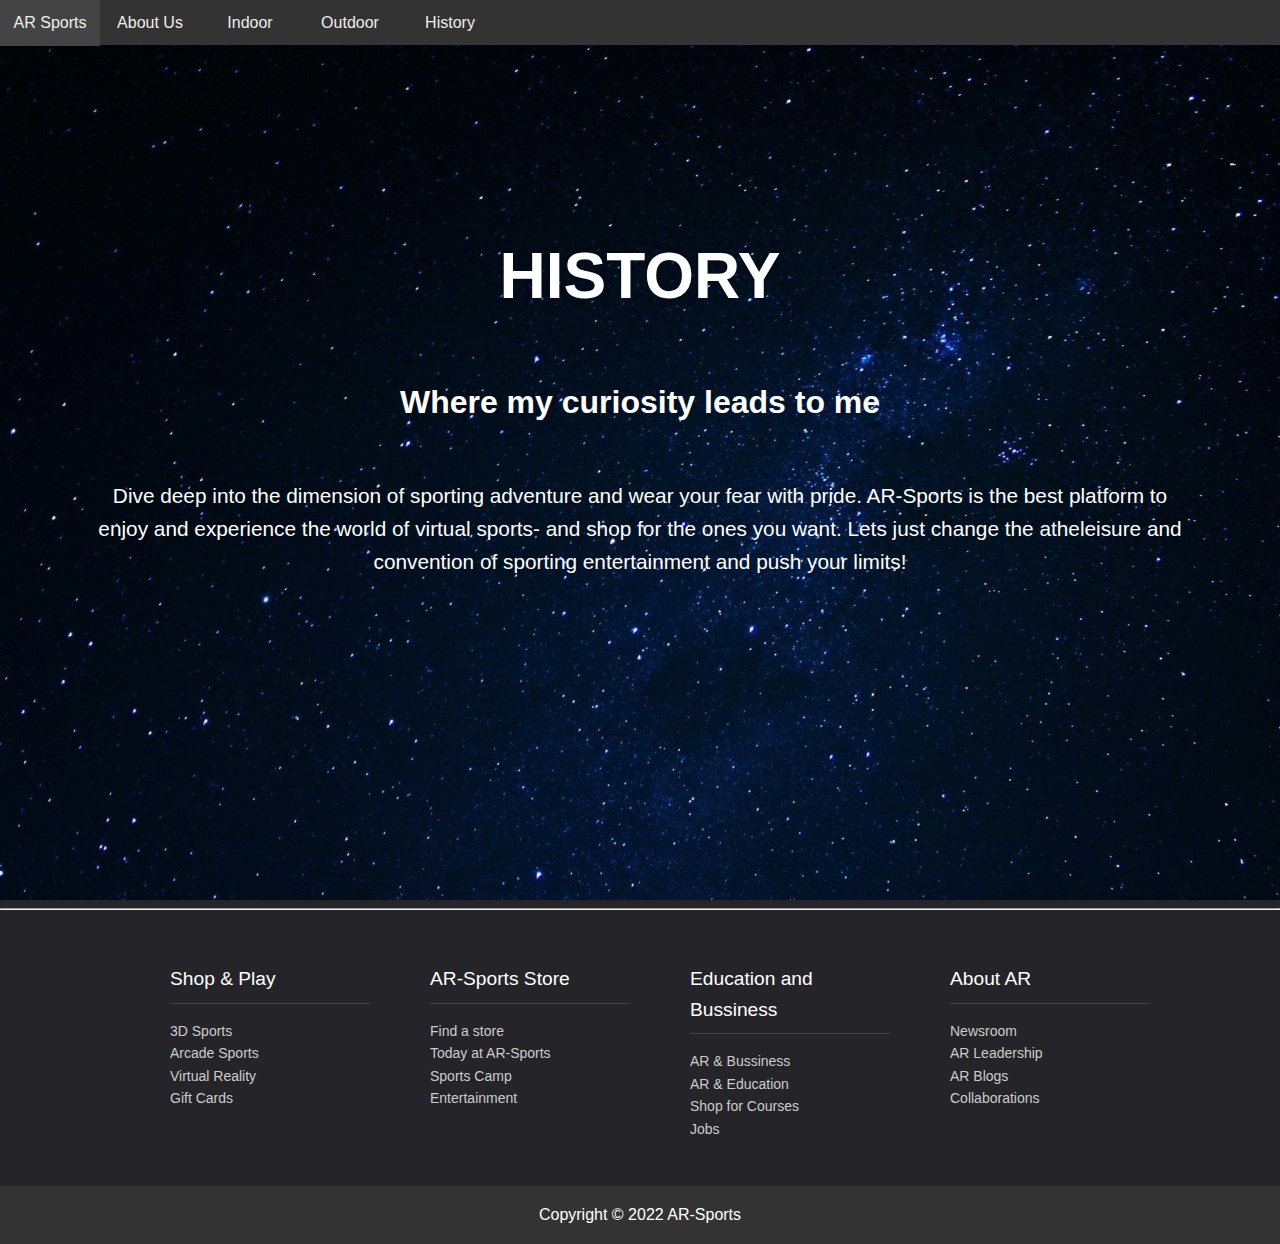
<file: history.html>
<!DOCTYPE html>
<html lang="en">
<head>
    <title>AR-Sports</title>
    <link rel="stylesheet" type="text/css" href="style.css"></link>
</head>
<body>
    <div id="showcase" style="background:url('history.jpg') no-repeat center/cover ;" >
        <header>
            <nav class="cf">
                <ul class="cf">
                    <li>
                        <a href="index.html">AR Sports</a>
                        </li>
                    <li>
                        <a href="index.html#aboutus">About Us</a>
                    </li>
                    <li>
                        <a href="indoor.html">Indoor</a>
                    </li>
                    <li>
                        <a href="outdoor.html">Outdoor</a>
                    </li>
                    <li>
                        <a href="history.html">History</a>
                    </li>
                </ul>
            </nav> 
          </header>
          <div class="section-main container">
            <h1> HISTORY</h1>
            <h2>Where my curiosity leads to me</h2>
            <p class="lead hide-on-small">
                Dive deep into the dimension of sporting adventure and wear your fear with pride.
                AR-Sports is the best platform to enjoy and experience the world of virtual sports- and shop for the ones you want.
                 Lets just change the atheleisure and convention of sporting entertainment and push your limits!
            </p>
        </div>
        </div>
    </div>
        
    <hr>    
<footer>
    <div class="container" >
        <div class="footer-cols">
            <ul>
                <li>Shop & Play</li>
                <li>
                    <a href="#">3D Sports</a>
                </li>
                <li>
                    <a href="#">Arcade Sports</a>
                </li>
                <li>
                    <a href="#">Virtual Reality</a>
                </li>
                <li>
                    <a href="#">Gift Cards</a>
                </li>
            </ul>
            <ul>
                <li>AR-Sports Store</li>
                <li>
                    <a href="#">Find a store</a>
                </li>
                <li>
                    <a href="#">Today at AR-Sports</a>
                </li>
                <li>
                    <a href="#">Sports Camp</a>
                </li>
                <li>
                    <a href="#">Entertainment</a>
                </li>
            </ul>
            <ul>
                <li>Education and Bussiness</li>
                <li>
                    <a href="#">AR & Bussiness</a>
                </li>
                <li>
                    <a href="#">AR & Education</a>
                </li>
                <li>
                    <a href="#">Shop for Courses</a>
                </li>
                <li>
                    <a href="#">Jobs</a>
                </li>
            </ul>
            <ul>
                <li>About AR</li>
                <li>
                    <a href="#">Newsroom</a>
                </li>
                <li>
                    <a href="#">AR Leadership</a>
                </li>
                <li>
                    <a href="#">AR Blogs</a>
                </li>
                <li>
                    <a href="#">Collaborations</a>
                </li>
            </ul>
        </div>
    </div>
    <div class="footer-bottom">
        Copyright &copy; 2022 AR-Sports
    </div>
</footer>
</body>
</html>
</file>
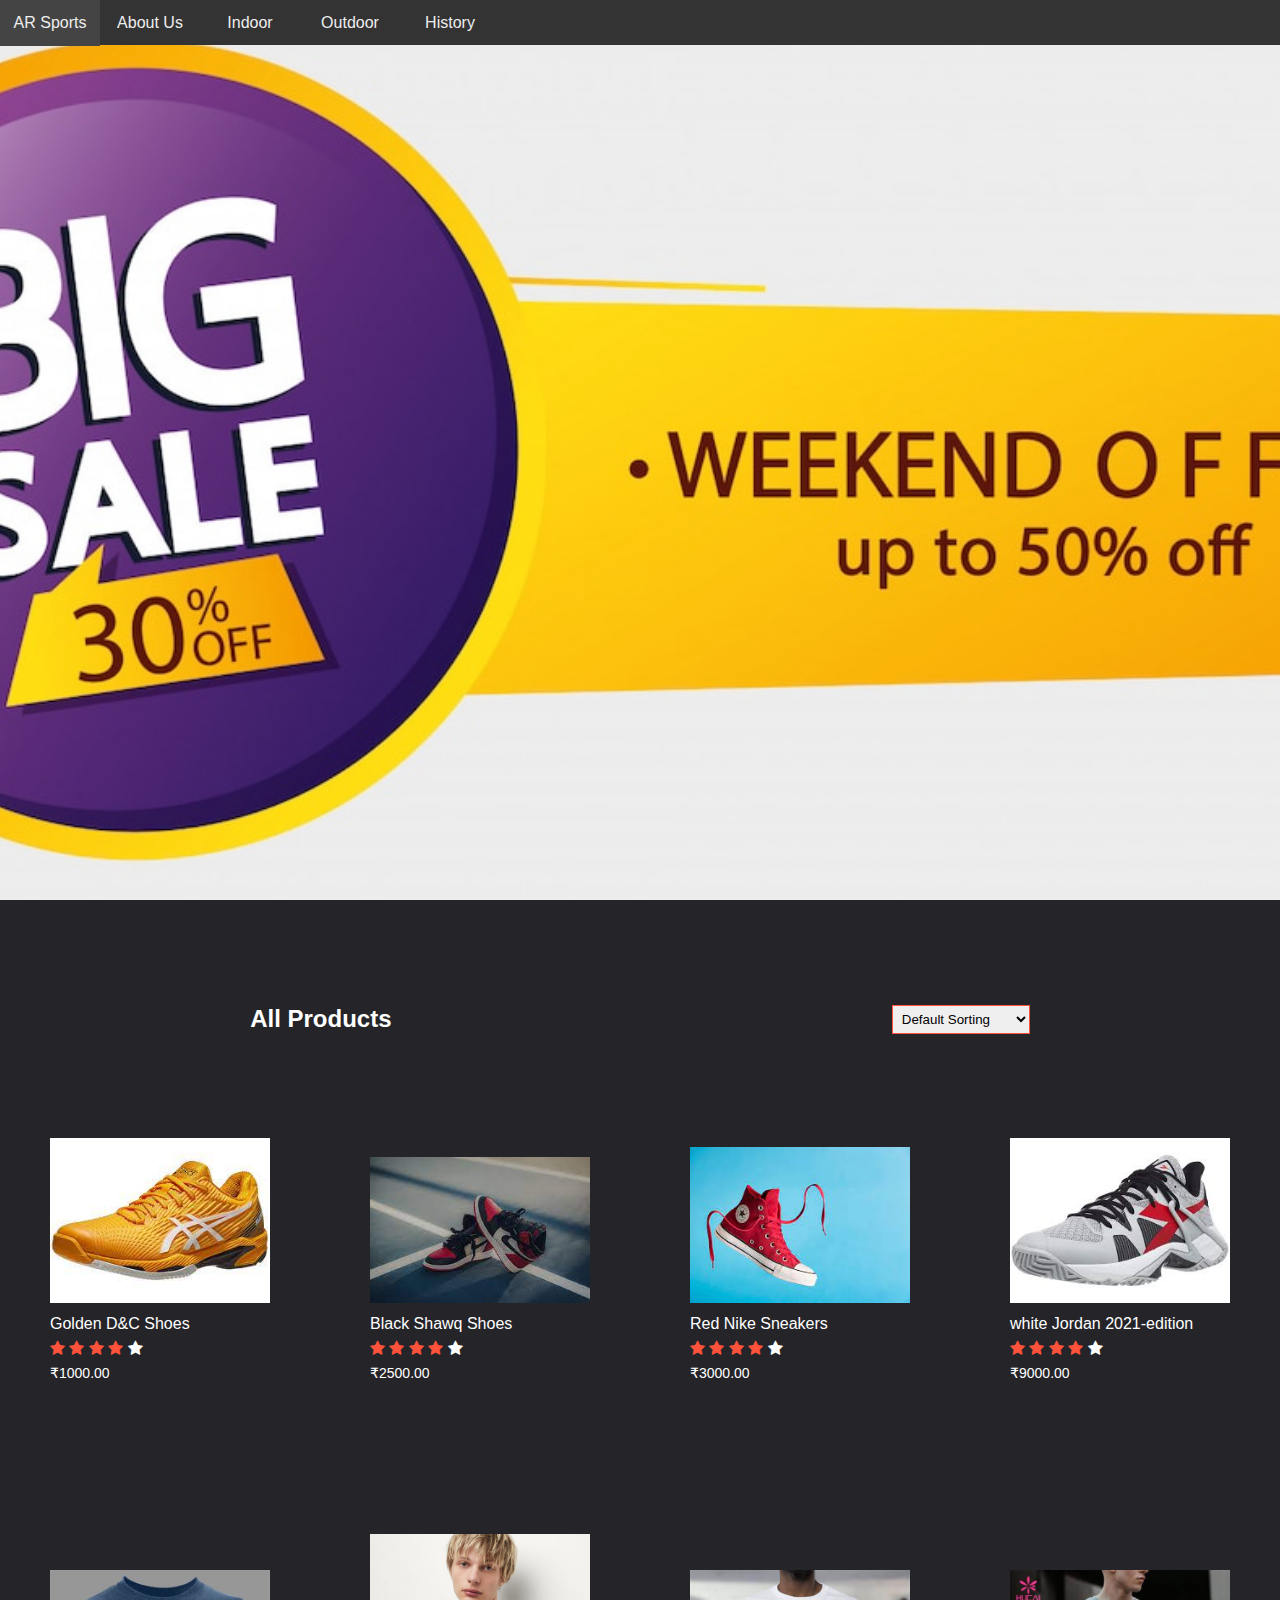
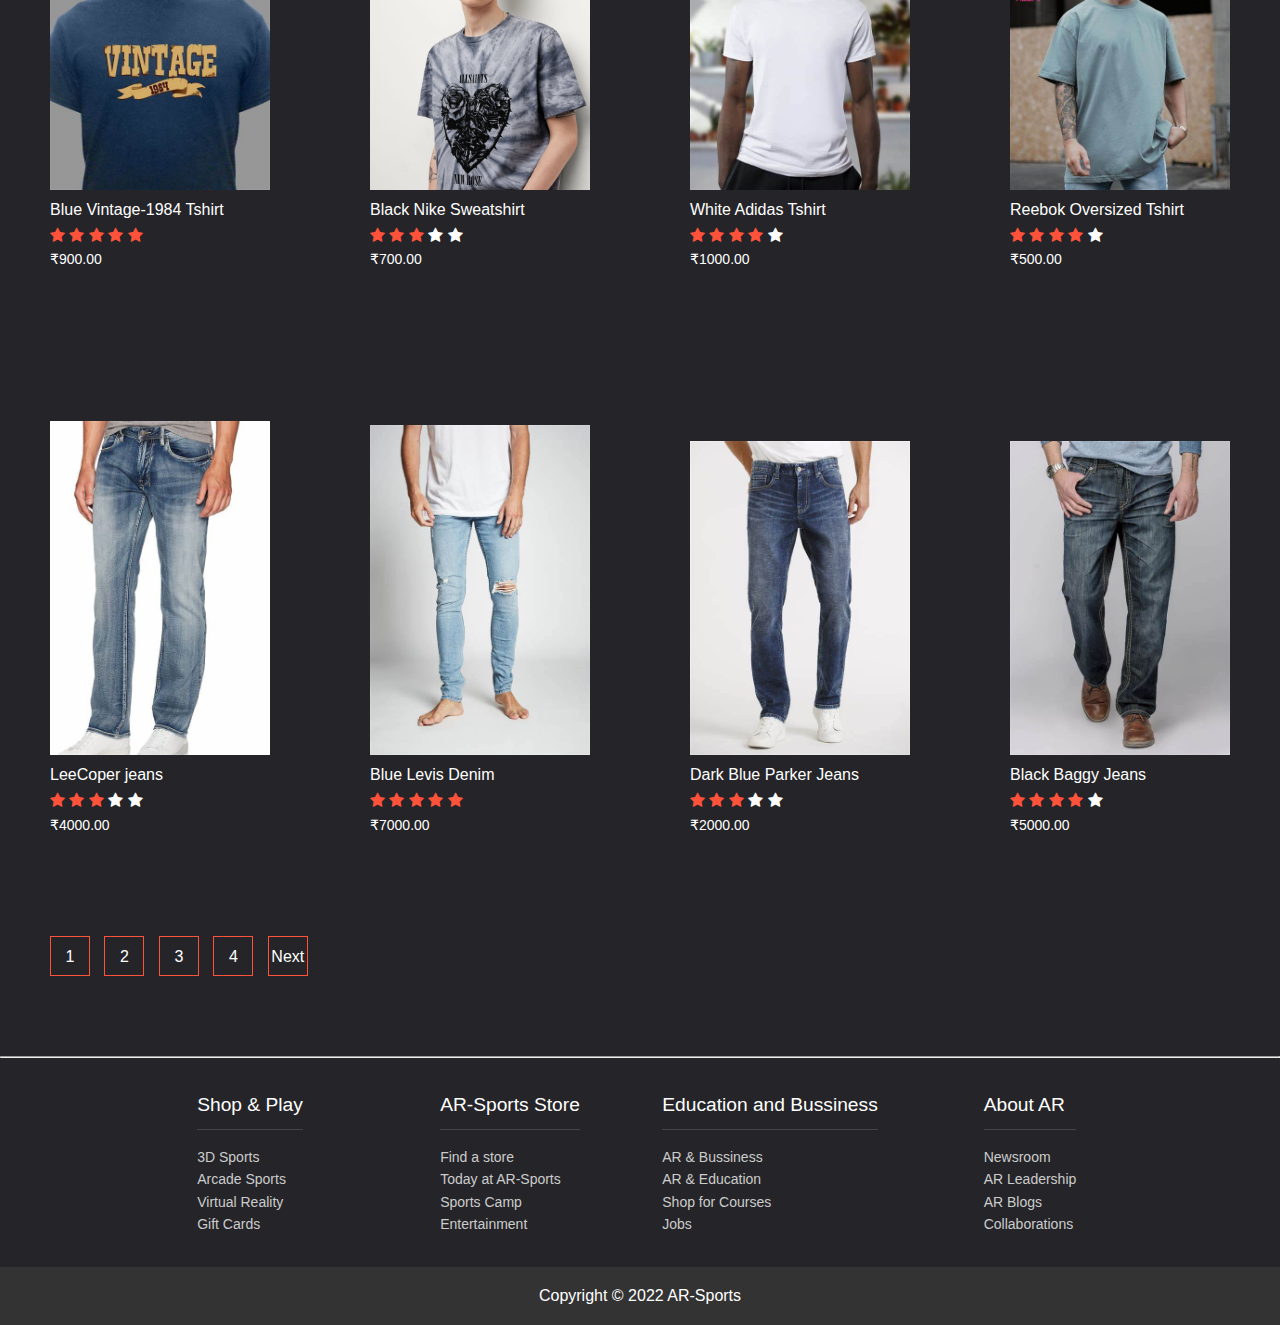
<file: indoor - Copy.html>
<!DOCTYPE html>
<html lang="en">
<head>
    <title>AR-Sports</title>
    <link rel="stylesheet" type="text/css" href="style.css"></link>
    <link rel="stylesheet" href="http://cdnjs.cloudflare.com/ajax/libs/font-awesome/4.7.0/css/font-awesome.min.css"></link>
    <style>
        *{
            margin: auto;
            padding: 0;
            box-sizing: border-box;
        }
    </style>
</head>
<body>
    
<div id="showcase" style="background:url('bigsale.jpg') no-repeat center/cover ;" >
        <header>
            <nav class="cf">
                <ul class="cf">
                    <li>
                        <a href="index.html">AR Sports</a>
                        </li>
                    <li>
                        <a href="index.html#aboutus">About Us</a>
                    </li>
                    <li>
                        <a href="indoor.html">Indoor</a>
                    </li>
                    <li>
                        <a href="outdoor.html">Outdoor</a>
                    </li>
                    <li>
                        <a href="history.html">History</a>
                    </li>
                </ul>
            </nav> 
          </header>
        </div>

        <div class="small-container">
            <div class="row row-2">
                <h2>
                    All Products
                </h2>
                <select>
                    <option value="">Default Sorting</option>
                    <option value="">Sort by Price</option>
                    <option value="">Sort by Popularity</option>
                    <option value="">Sort by Rating</option>
                    <option value="">Sort by Sale</option>
                </select>
            </div>
        </div>
        <div class="row">
            <div class="col-4">
                <img src="shoess-1.jpg" alt=""/>
                <h4>
                    Golden D&C Shoes
                </h4>
                <div class="rating">
                    <i class="fa fa-star checked"></i>
                    <i class="fa fa-star checked"></i>
                    <i class="fa fa-star checked"></i>
                    <i class="fa fa-star checked"></i>
                    <i class="fa fa-star"></i>
                </div>
                <p>
                   ₹1000.00
                </p>
            </div>

            <div class="col-4">
                <img src="shoess-2.jpg" alt=""/>
                <h4>
                    Black Shawq Shoes
                </h4>
                <div class="rating">
                    <i class="fa fa-star checked"></i>
                    <i class="fa fa-star checked"></i>
                    <i class="fa fa-star checked"></i>
                    <i class="fa fa-star checked"></i>
                    <i class="fa fa-star"></i>
                </div>
                <p>
                   ₹2500.00
                </p>
            </div>

            <div class="col-4">
                <img src="shoess-3.jpg" alt=""/>
                <h4>
                    Red Nike Sneakers
                </h4>
                <div class="rating">
                    <i class="fa fa-star checked"></i>
                    <i class="fa fa-star checked"></i>
                    <i class="fa fa-star checked"></i>
                    <i class="fa fa-star checked"></i>
                    <i class="fa fa-star"></i>
                </div>
                <p>
                   ₹3000.00
                </p>
            </div>

            <div class="col-4">
                <img src="shoess-4.jpg" alt=""/>
                <h4>
                    white Jordan 2021-edition
                </h4>
                <div class="rating">
                    <i class="fa fa-star checked"></i>
                    <i class="fa fa-star checked"></i>
                    <i class="fa fa-star checked"></i>
                    <i class="fa fa-star checked"></i>
                    <i class="fa fa-star"></i>
                </div>
                <p>
                   ₹9000.00
                </p>
            </div>
        </div>
        <div class="row">
        <div class="col-4">
                <img src="tshirt-1.jpg" alt=""/>
                <h4>
                    Blue Vintage-1984 Tshirt
                </h4>
                <div class="rating">
                    <i class="fa fa-star checked"></i>
                    <i class="fa fa-star checked"></i>
                    <i class="fa fa-star checked"></i>
                    <i class="fa fa-star checked"></i>
                    <i class="fa fa-star checked"></i>
                </div>
                <p>
                   ₹900.00
                </p>
        </div>
        
        
        <div class="col-4">
            <img src="t4.jpg" alt=""/>
            <h4>
                Black Nike Sweatshirt
            </h4>
            <div class="rating">
                <i class="fa fa-star checked"></i>
                <i class="fa fa-star checked"></i>
                <i class="fa fa-star checked"></i>
                <i class="fa fa-star "></i>
                <i class="fa fa-star"></i>
            </div>
            <p>
               ₹700.00
            </p>
    </div>
        
        
    <div class="col-4">
        <img src="tshirt-3.jpg" alt=""/>
        <h4>
            White Adidas Tshirt
        </h4>
        <div class="rating">
            <i class="fa fa-star checked"></i>
            <i class="fa fa-star checked"></i>
            <i class="fa fa-star checked"></i>
            <i class="fa fa-star checked"></i>
            <i class="fa fa-star"></i>
        </div>
        <p>
           ₹1000.00
        </p>
</div>
        
    <div class="col-4">
    <img src="tshirt-4.jpg" alt=""/>
    <h4>
        Reebok Oversized Tshirt
    </h4>
    <div class="rating">
        <i class="fa fa-star checked"></i>
        <i class="fa fa-star checked"></i>
        <i class="fa fa-star checked"></i>
        <i class="fa fa-star checked"></i>
        <i class="fa fa-star"></i>
    </div>
    <p>
       ₹500.00
    </p>
</div>
</div>
</div>
<div class="row">
    <div class="col-4">
            <img src="jeans-1.jpg" alt=""/>
            <h4>
                LeeCoper jeans
            </h4>
            <div class="rating">
                <i class="fa fa-star checked"></i>
                <i class="fa fa-star checked"></i>
                <i class="fa fa-star checked"></i>
                <i class="fa fa-star "></i>
                <i class="fa fa-star"></i>
            </div>
            <p>
               ₹4000.00
            </p>
    </div>
    

    <div class="col-4">
        <img src="jeans-2.jpg" alt=""/>
        <h4>
            Blue Levis Denim 
        </h4>
        <div class="rating">
            <i class="fa fa-star checked"></i>
            <i class="fa fa-star checked"></i>
            <i class="fa fa-star checked"></i>
            <i class="fa fa-star checked"></i>
            <i class="fa fa-star checked"></i>
        </div>
        <p>
           ₹7000.00
        </p>
</div>


<div class="col-4">
    <img src="jeans-3.jpg" alt=""/>
    <h4>
        Dark Blue Parker Jeans
    </h4>
    <div class="rating">
        <i class="fa fa-star checked"></i>
        <i class="fa fa-star checked"></i>
        <i class="fa fa-star checked"></i>
        <i class="fa fa-star "></i>
        <i class="fa fa-star"></i>
    </div>
    <p>
       ₹2000.00
    </p>
</div>


<div class="col-4">
    <img src="jeans-4.jpg" alt=""/>
    <h4>
        Black Baggy Jeans
    </h4>
    <div class="rating">
        <i class="fa fa-star checked"></i>
        <i class="fa fa-star checked"></i>
        <i class="fa fa-star checked"></i>
        <i class="fa fa-star checked"></i>
        <i class="fa fa-star"></i>
    </div>
    <p>
       ₹5000.00
    </p>
</div>
</div>
<div class="page-btn">
    <span>1</span>
    <span>2</span>
    <span>3</span>
    <span>4</span>
    <span>Next</span>
</div>
    <hr>    
<footer>
    <div class="container">
        <div class="footer-cols">
            <ul>
                <li>Shop & Play</li>
                <li>
                    <a href="#">3D Sports</a>
                </li>
                <li>
                    <a href="#">Arcade Sports</a>
                </li>
                <li>
                    <a href="#">Virtual Reality</a>
                </li>
                <li>
                    <a href="#">Gift Cards</a>
                </li>
            </ul>
            <ul>
                <li>AR-Sports Store</li>
                <li>
                    <a href="#">Find a store</a>
                </li>
                <li>
                    <a href="#">Today at AR-Sports</a>
                </li>
                <li>
                    <a href="#">Sports Camp</a>
                </li>
                <li>
                    <a href="#">Entertainment</a>
                </li>
            </ul>
            <ul>
                <li>Education and Bussiness</li>
                <li>
                    <a href="#">AR & Bussiness</a>
                </li>
                <li>
                    <a href="#">AR & Education</a>
                </li>
                <li>
                    <a href="#">Shop for Courses</a>
                </li>
                <li>
                    <a href="#">Jobs</a>
                </li>
            </ul>
            <ul>
                <li>About AR</li>
                <li>
                    <a href="#">Newsroom</a>
                </li>
                <li>
                    <a href="#">AR Leadership</a>
                </li>
                <li>
                    <a href="#">AR Blogs</a>
                </li>
                <li>
                    <a href="#">Collaborations</a>
                </li>
            </ul>
        </div>
    </div>
    <div class="footer-bottom">
        Copyright &copy; 2022 AR-Sports
    </div>
</footer>
</body>
</html>
</file>
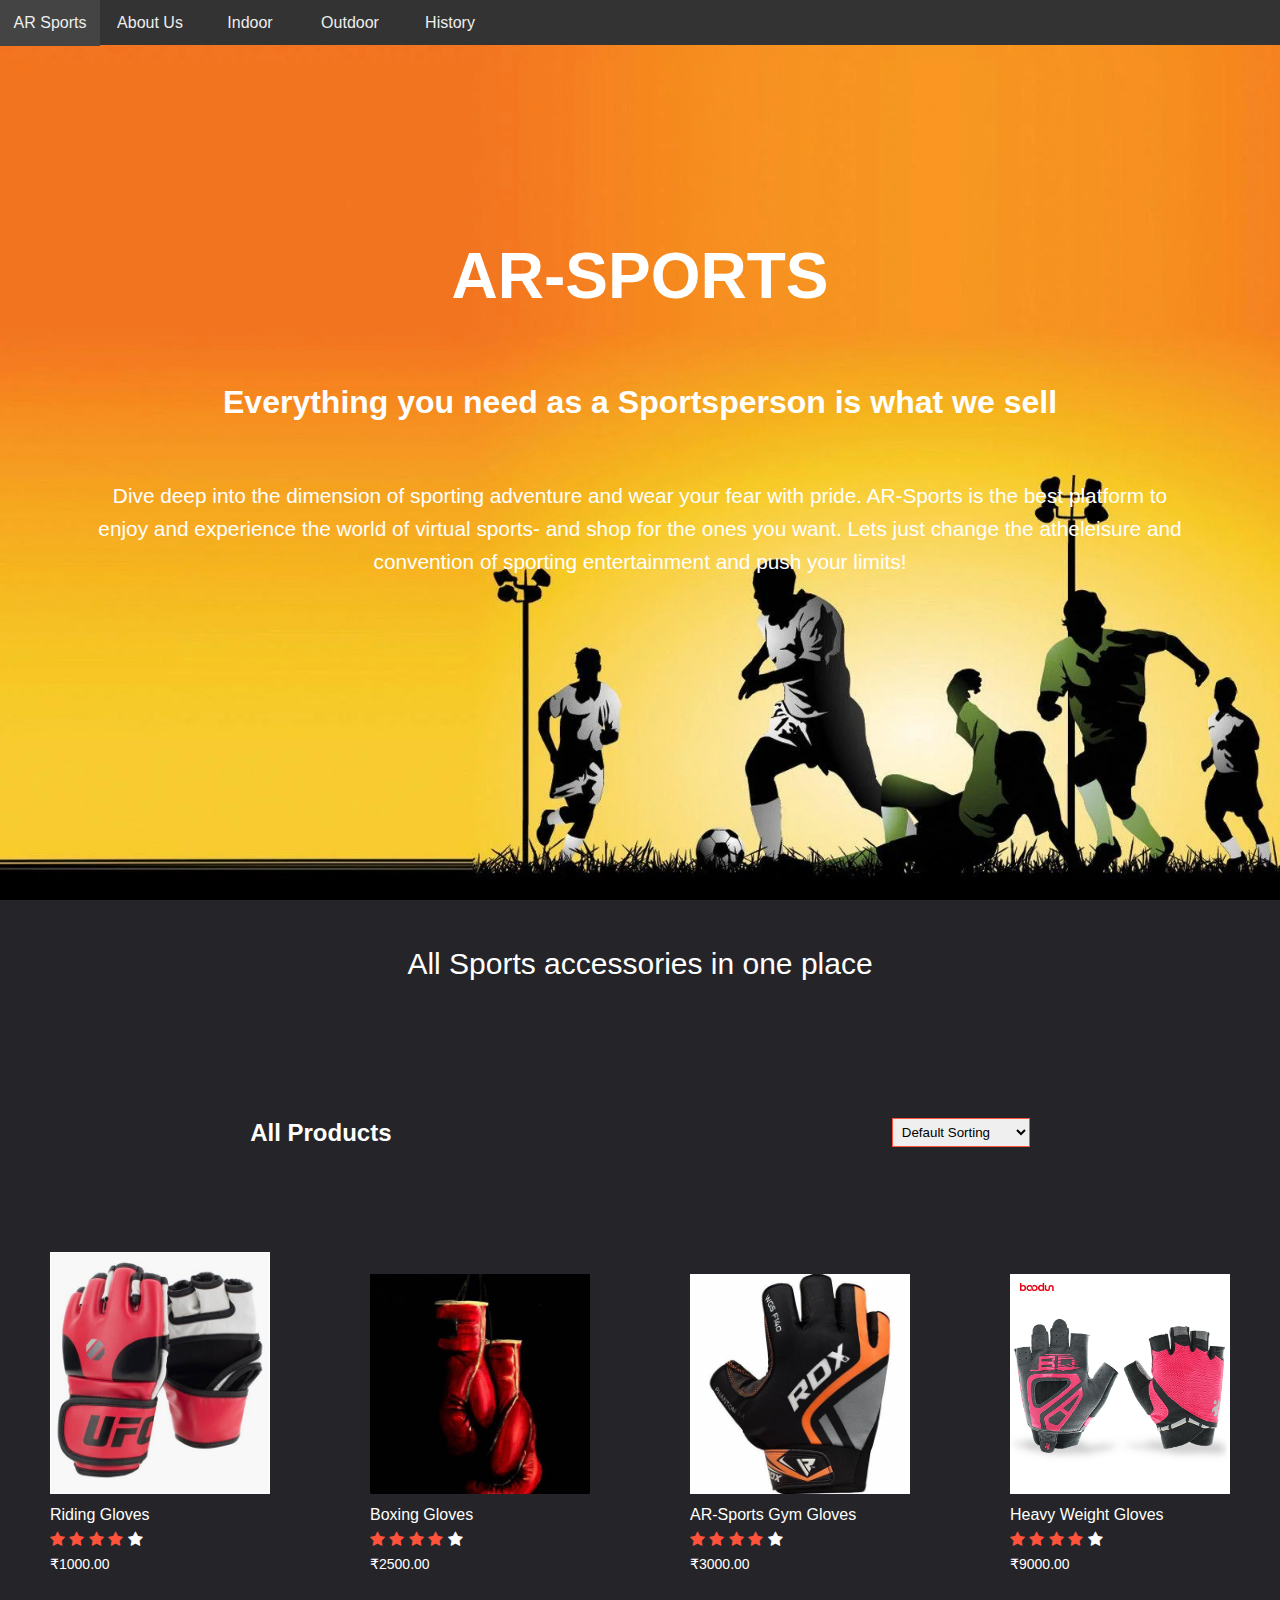
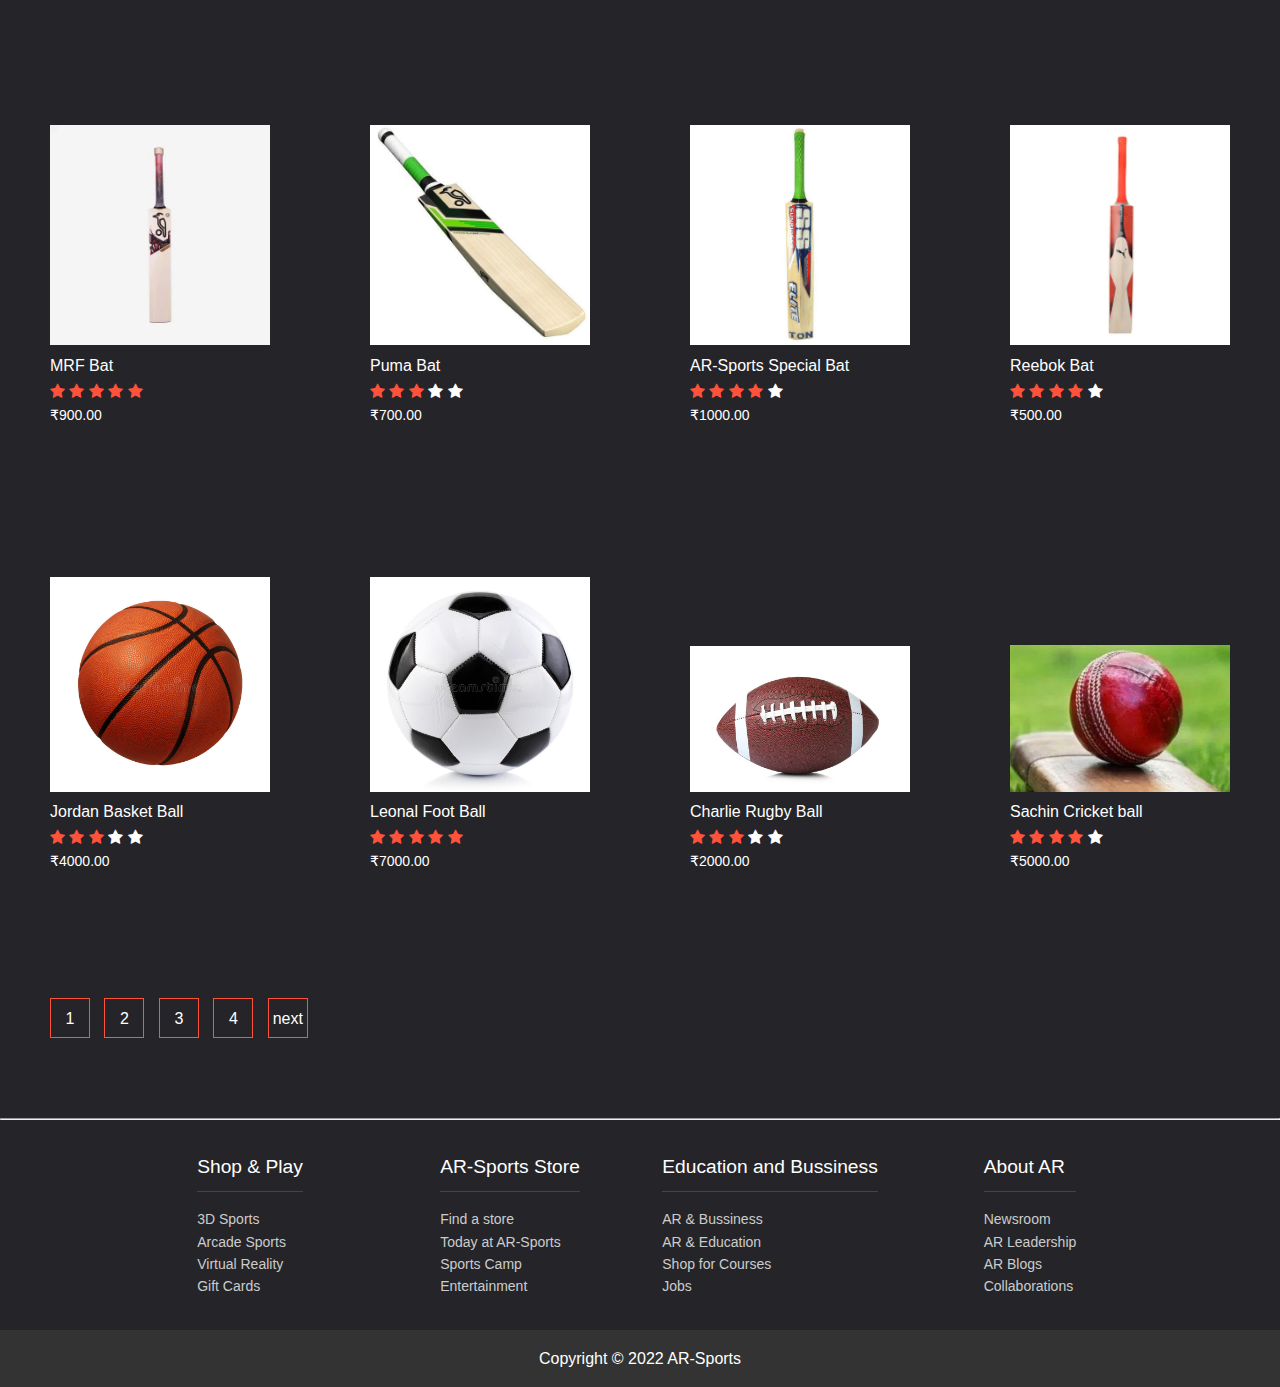
<file: outdoor.html>
<!DOCTYPE html>
<html lang="en">
<head>
    <title>AR-Sports</title>
    <link rel="stylesheet" type="text/css" href="style.css"></link>
    <link rel="stylesheet" href="http://cdnjs.cloudflare.com/ajax/libs/font-awesome/4.7.0/css/font-awesome.min.css"></link>
    <style>
        *{
            margin: auto;
            padding: 0;
            box-sizing: border-box;
            
        }
        
    </style>
</head>
<body>
    <div id="showcase" style="background:url('outdoor.webp') no-repeat center/cover ;" >
        <header>
            <nav class="cf">
                <ul class="cf">
                    <li>
                        <a href="index.html">AR Sports</a>
                        </li>
                    <li>
                        <a href="index.html#aboutus">About Us</a>
                    </li>
                    <li>
                        <a href="indoor.html">Indoor</a>
                    </li>
                    <li>
                        <a href="outdoor.html">Outdoor</a>
                    </li>
                    <li>
                        <a href="history.html">History</a>
                    </li>
                </ul>
            </nav> 
          </header>
        
        <div class="section-main container">
            <h1>AR-SPORTS</h1>
            <h2>Everything you need as a Sportsperson is what we sell</h2>
            <p class="lead hide-on-small">
                Dive deep into the dimension of sporting adventure and wear your fear with pride.
                AR-Sports is the best platform to enjoy and experience the world of virtual sports- and shop for the ones you want.
                 Lets just change the atheleisure and convention of sporting entertainment and push your limits!
            </p>
        </div>
        </div>
    </div>
</div>
        <h3>All Sports accessories in one place</h3>
        <br>
        <div class="small-container">
            <div class="row row-2">
                <h2>
                    All Products
                </h2>
                <select>
                    <option value="">Default Sorting</option>
                    <option value="">Sort by Price</option>
                    <option value="">Sort by Popularity</option>
                    <option value="">Sort by Rating</option>
                    <option value="">Sort by Sale</option>
                </select>
            </div>
        </div>
        <div class="row">
            <div class="col-4">
                <img src="g1.jpg" alt=""/>
                <h4>
                    Riding Gloves
                </h4>
                <div class="rating">
                    <i class="fa fa-star checked"></i>
                    <i class="fa fa-star checked"></i>
                    <i class="fa fa-star checked"></i>
                    <i class="fa fa-star checked"></i>
                    <i class="fa fa-star"></i>
                </div>
                <p>
                   ₹1000.00
                </p>
            </div>

            <div class="col-4">
                <img src="g2.jpg" alt=""/>
                <h4>
                    Boxing Gloves
                </h4>
                <div class="rating">
                    <i class="fa fa-star checked"></i>
                    <i class="fa fa-star checked"></i>
                    <i class="fa fa-star checked"></i>
                    <i class="fa fa-star checked"></i>
                    <i class="fa fa-star"></i>
                </div>
                <p>
                   ₹2500.00
                </p>
            </div>

            <div class="col-4">
                <img src="g3.jpg" alt=""/>
                <h4>
                    AR-Sports Gym Gloves
                </h4>
                <div class="rating">
                    <i class="fa fa-star checked"></i>
                    <i class="fa fa-star checked"></i>
                    <i class="fa fa-star checked"></i>
                    <i class="fa fa-star checked"></i>
                    <i class="fa fa-star"></i>
                </div>
                <p>
                   ₹3000.00
                </p>
            </div>

            <div class="col-4">
                <img src="g4.jpg" alt=""/>
                <h4>
                    Heavy Weight Gloves
                </h4>
                <div class="rating">
                    <i class="fa fa-star checked"></i>
                    <i class="fa fa-star checked"></i>
                    <i class="fa fa-star checked"></i>
                    <i class="fa fa-star checked"></i>
                    <i class="fa fa-star"></i>
                </div>
                <p>
                   ₹9000.00
                </p>
            </div>
        </div>
        <div class="row">
        <div class="col-4">
                <img src="bat1.webp" alt=""/>
                <h4>
                    MRF Bat
                </h4>
                <div class="rating">
                    <i class="fa fa-star checked"></i>
                    <i class="fa fa-star checked"></i>
                    <i class="fa fa-star checked"></i>
                    <i class="fa fa-star checked"></i>
                    <i class="fa fa-star checked"></i>
                </div>
                <p>
                   ₹900.00
                </p>
        </div>
        
        
        <div class="col-4">
            <img src="b2.jpg" alt=""/>
            <h4>
                Puma Bat
            </h4>
            <div class="rating">
                <i class="fa fa-star checked"></i>
                <i class="fa fa-star checked"></i>
                <i class="fa fa-star checked"></i>
                <i class="fa fa-star "></i>
                <i class="fa fa-star"></i>
            </div>
            <p>
               ₹700.00
            </p>
    </div>
        
        
    <div class="col-4">
        <img src="bat3.jpg" alt=""/>
        <h4>
            AR-Sports Special Bat
        </h4>
        <div class="rating">
            <i class="fa fa-star checked"></i>
            <i class="fa fa-star checked"></i>
            <i class="fa fa-star checked"></i>
            <i class="fa fa-star checked"></i>
            <i class="fa fa-star"></i>
        </div>
        <p>
           ₹1000.00
        </p>
</div>
        
    <div class="col-4">
    <img src="b4.webp" alt=""/>
    <h4>
        Reebok Bat
    </h4>
    <div class="rating">
        <i class="fa fa-star checked"></i>
        <i class="fa fa-star checked"></i>
        <i class="fa fa-star checked"></i>
        <i class="fa fa-star checked"></i>
        <i class="fa fa-star"></i>
    </div>
    <p>
       ₹500.00
    </p>
</div>
</div>
</div>
<div class="row">
    <div class="col-4">
            <img src="ball1.jpg" alt=""/>
            <h4>
               Jordan Basket Ball 
            </h4>
            <div class="rating">
                <i class="fa fa-star checked"></i>
                <i class="fa fa-star checked"></i>
                <i class="fa fa-star checked"></i>
                <i class="fa fa-star "></i>
                <i class="fa fa-star"></i>
            </div>
            <p>
               ₹4000.00
            </p>
    </div>
    

    <div class="col-4">
        <img src="ball2.jpg" alt=""/>
        <h4>
            Leonal Foot Ball
        </h4>
        <div class="rating">
            <i class="fa fa-star checked"></i>
            <i class="fa fa-star checked"></i>
            <i class="fa fa-star checked"></i>
            <i class="fa fa-star checked"></i>
            <i class="fa fa-star checked"></i>
        </div>
        <p>
           ₹7000.00
        </p>
</div>


<div class="col-4">
    <img src="ball3.jpg" alt=""/>
    <h4>
        Charlie Rugby Ball
    </h4>
    <div class="rating">
        <i class="fa fa-star checked"></i>
        <i class="fa fa-star checked"></i>
        <i class="fa fa-star checked"></i>
        <i class="fa fa-star "></i>
        <i class="fa fa-star"></i>
    </div>
    <p>
       ₹2000.00
    </p>
</div>


<div class="col-4">
    <img src="ball4.jpg" alt=""/>
    <h4>
        Sachin Cricket ball
    </h4>
    <div class="rating">
        <i class="fa fa-star checked"></i>
        <i class="fa fa-star checked"></i>
        <i class="fa fa-star checked"></i>
        <i class="fa fa-star checked"></i>
        <i class="fa fa-star"></i>
    </div>
    <p>
       ₹5000.00
    </p>
</div>
</div>
        <br>
       <div class="page-btn">
    <span>1</span>
    <span>2</span>
    <span>3</span>
    <span>4</span>
    <span>next</span>
</div>
    <hr>    
<footer>
    <div class="container" >
        <div class="footer-cols">
            <ul>
                <li>Shop & Play</li>
                <li>
                    <a href="#">3D Sports</a>
                </li>
                <li>
                    <a href="#">Arcade Sports</a>
                </li>
                <li>
                    <a href="#">Virtual Reality</a>
                </li>
                <li>
                    <a href="#">Gift Cards</a>
                </li>
            </ul>
            <ul>
                <li>AR-Sports Store</li>
                <li>
                    <a href="#">Find a store</a>
                </li>
                <li>
                    <a href="#">Today at AR-Sports</a>
                </li>
                <li>
                    <a href="#">Sports Camp</a>
                </li>
                <li>
                    <a href="#">Entertainment</a>
                </li>
            </ul>
            <ul>
                <li>Education and Bussiness</li>
                <li>
                    <a href="#">AR & Bussiness</a>
                </li>
                <li>
                    <a href="#">AR & Education</a>
                </li>
                <li>
                    <a href="#">Shop for Courses</a>
                </li>
                <li>
                    <a href="#">Jobs</a>
                </li>
            </ul>
            <ul>
                <li>About AR</li>
                <li>
                    <a href="#">Newsroom</a>
                </li>
                <li>
                    <a href="#">AR Leadership</a>
                </li>
                <li>
                    <a href="#">AR Blogs</a>
                </li>
                <li>
                    <a href="#">Collaborations</a>
                </li>
            </ul>
        </div>
    </div>
    <div class="footer-bottom">
        Copyright &copy; 2022 AR-Sports
    </div>
</footer>
</body>
</html>
</file>
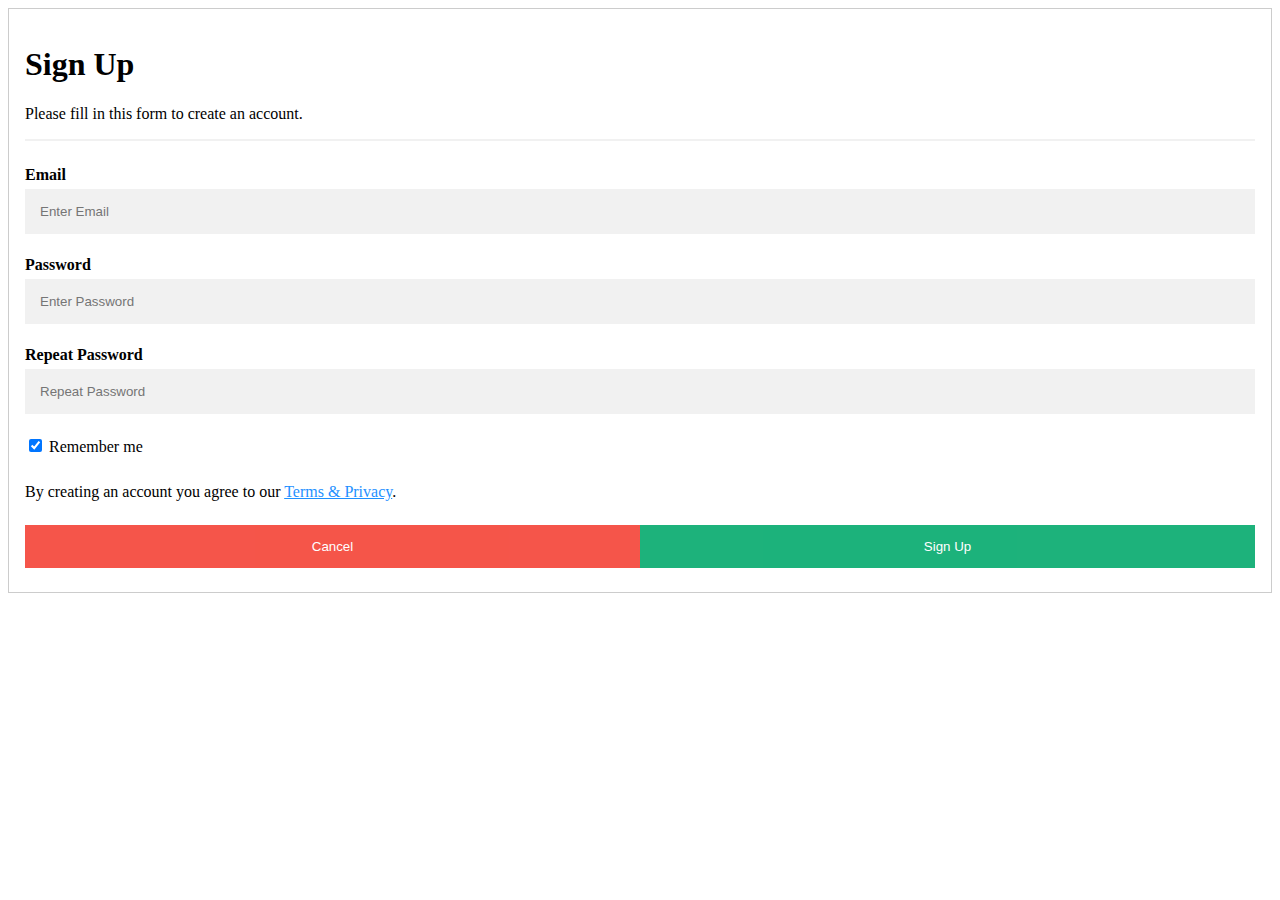
<file: register.html>
<!DOCTYPE html>
<html lang="en">
<head>
  <meta charset="UTF-8">
  <meta http-equiv="X-UA-Compatible" content="IE=edge">
  <meta name="viewport" content="width=device-width, initial-scale=1.0">
  <title>Sign Up</title>
  <link rel="stylesheet" type="text/css" href="register.css"></link>
</head>
<body>
<form action="" style="border:1px solid #ccc">
    <div class="container">
      <h1>Sign Up</h1>
      <p>Please fill in this form to create an account.</p>
      <hr>
  
      <label for="email"><b>Email</b></label>
      <input type="text" placeholder="Enter Email" name="email" required>
  
      <label for="psw"><b>Password</b></label>
      <input type="password" placeholder="Enter Password" name="psw" required>
  
      <label for="psw-repeat"><b>Repeat Password</b></label>
      <input type="password" placeholder="Repeat Password" name="psw-repeat" required>
  
      <label>
        <input type="checkbox" checked="checked" name="remember" style="margin-bottom:15px"> Remember me
      </label>
  
      <p>By creating an account you agree to our <a href="#" style="color:dodgerblue">Terms & Privacy</a>.</p>
  
      <div class="clearfix">
        <button type="button" class="cancelbtn">Cancel</button>
        <button type="submit" class="signupbtn">Sign Up</button>
      </div>
    </div>
  </form>
</body>
</html>
</file>
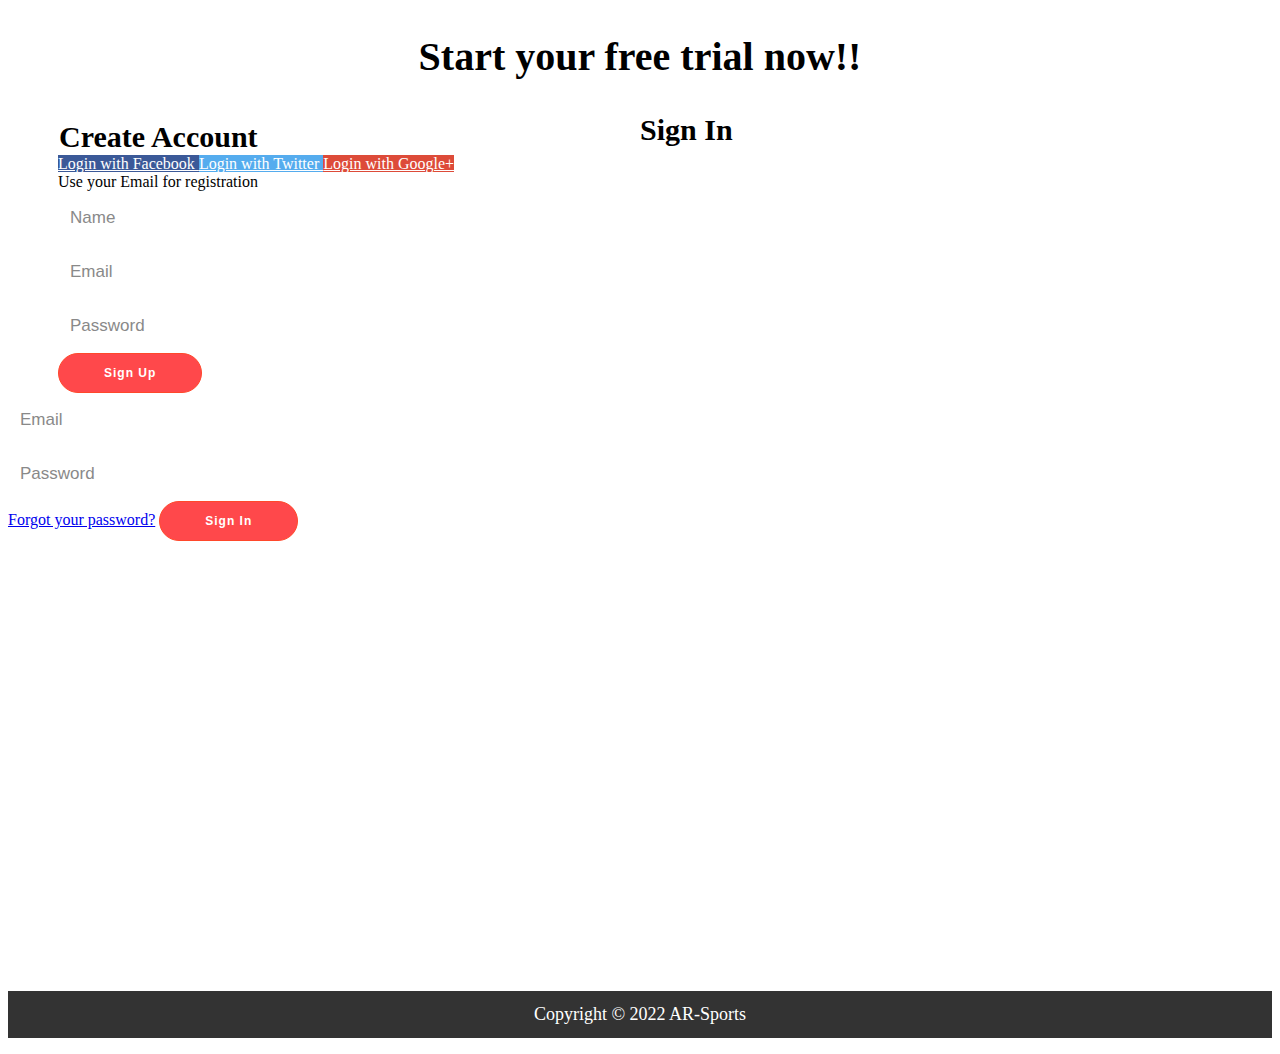
<file: AR-Sports/register.html>
<!DOCTYPE html>
<html lang="en">
<head>
    <link rel="stylesheet" href="register.css">
    <title>AR-Sports</title>
</head>
<body>
    <h2>Start your free trial now!!</h2>
    <div class="container" id="container">
        <div class="form-container sign-up-container">
            <form action="#">
                <h3>
                    Create Account
                </h3>
                <a href="#" class="fb btn">
                    <i class="fa fa-facebook fa-fw"></i> Login with Facebook
                  </a>
                  <a href="#" class="twitter btn">
                    <i class="fa fa-twitter fa-fw"></i> Login with Twitter
                  </a>
                  <a href="#" class="google btn">
                    <i class="fa fa-google fa-fw"></i> Login with Google+
                  </a>
        </div>
        <span>Use your Email for registration</span>
        <input type="text" placeholder="Name"/>
        <input type="email" placeholder="Email"/>
        <input type="password" placeholder="Password"/>
        <button>Sign Up</button>
    </form>
    </div>
    <div class="form-container sign-in-container">
    <form action="#">
        <h3>
            Sign In
        </h3>
        <div class="social-container">
            <a href="#" class="social"><i class="fab fa-facebook-f">
            </i></a>
            <a href="#" class="social"><i class="fab fa-google-plus-g"></i></a>
            <a href="#" class="social"><i class="fab fa-linkedin-in"></i></a>
        </div>
        <input type="email" placeholder="Email"/>
        <input type="password" placeholder="Password"/>
        <a href="#">Forgot your password?</a>
        <button>Sign In</button>
    </form> 
    <br>
<br>
<br>
<br>
<br>
<br>
<br>
<br>
<br>
<br>
<br>
<br>
<br>
<br>
<br>
<br>
<br>
<br>
<br>
<br>
<br>
<br>
<br>
<br>
<br>
    <footer>
        <div class="footer-bottom">
            Copyright &copy; 2022 AR-Sports
        </div>
    </footer>
    </body>
    </html>
</file>
<file: style.css>
*{
    box-sizing: border-box;
}
body{
    background-color: #252529;
    font-family: 'PT Sans', sans-serif;
    margin: 0;
    color: #fff;
    line-height: 1.6;
}
a{
    text-decoration: none;
    color: #ccc;
}
#showcase{
    
    margin: 0;
    padding: 0;
    background: url('AR-img.jpg') no-repeat center/cover;
    width: 100%;
    height: 100vh;
    position: relative;
    overflow: hidden;/*img will not buldge out */
}
#showcase .container{
    margin-top: 25vh;
}
#showcase h1{
    margin-top: 50px;
    font-size: 4rem;/*ROOT ELEMENT FONT-SIZE*/
    margin-bottom: 0;
}
#showcase h2{
    margin-top: 50px;
    font-size: 2rem;
}
nav{
    height: 45px;
    width: 100%;
    background-color: #333;
    color: rgb(51,34,34);
    position: fixed;/*IT WILL FIX THE NAV BAR UPSIDE*/
}
nav ul{
    margin: 0;
    padding: 0;
}
nav li{
    display: inline;
    float: left;

}
nav a{
    display: inline-block;
    width: 100px;
    text-align: center;
    text-decoration: none;
    padding: 10px 10px;/* top bottom values only*/
    color: #eee;
}
nav li:hover{
    background-color: #444;
}
.container{
    max-width: 1180px;
    text-align: center;
    margin: 0 auto;
    padding: 0 3rem;
}
.lead{
    margin-top: 50px;
    font-size: 1.3rem;
}
footer .footer-cols{
    display: grid;
    grid-gap: 20px;
    grid-template-columns: repeat(4, 1fr);
    padding: 2rem;
    text-align: left;
    font-size: 14px;
}
footer .footer-cols ul{
list-style: none;

}
footer .footer-cols ul li:first-child{
    font-size: 1.2rem;
    padding-bottom: .5rem;
    border-bottom: #444 solid 1px;
    margin-bottom: 1rem;
}
footer .footer-bottom{
    background-color: #333;
    padding: 1rem;
    text-align: center;
}
.section{
    padding: 2rem;
}
.section-head{
    font-size: 2.5rem;
    margin: 0;
}
.section-h3{
    font-size: 2rem;
}
:root{
    --primary-color: #b90415;
    --primary-color-hover: #d3071b;
    --secondary-color-: #103063;
    --seconday-color-hover: #143f85;
    --light-color: #f4f4f477;
}
.btn{
    padding: 1rem;
    color: #fff;
    display: inline-block;
}
.btn-primary{
    background: var(--primary-color);
}
.btn-primary:hover{
    background: var(--primary-color-hover);
}
.btn-secondary{
    background: var(--secondary-color-);
}
.btn-secondary:hover{
    background: var(--seconday-color-hover);
}
.text-light{
    color: var(--light-color);
}
.mb{
    margin-bottom: 1rem;
}
.mt{
    margin-top: 1rem;
}
----------------------------------------------------------------
.small-container{
    max-width: 1080px;
    margin: auto;
    padding-left: 100px;
    padding-right: 100px;
}
.row{
    display: flex;
    align-items: center;
    flex-wrap: wrap;
    justify-content: space-around;
    margin: auto;
}
.col-4{
    flex-basis: 25%;
    padding: 50px;
    min-width: 200px;
    margin-bottom: 50px;
    transition: transform 0.5s;
}
.col-4 img{
    width: 100%;
}
.row-2{
    justify-content: space-between;
    margin: 100px auto 50px;
}
select{
    border: 1px solid #ff523b;
    padding: 5px;
}
select:focus{
    outline: none;
}
.page-btn{
    margin: 0 40px 80px;
}
.page-btn span{
    display: inline-block;
    border: 1px solid #ff523b;
    margin-left: 10px;
    width: 40px;
    height: 40px;
    text-align: center;
    line-height: 40px;
    cursor: pointer;
}
.page-btn span:hover{
    background-color: #ff523b;
    color: #ffffff;
}
h4{
    color: #fff;
    font-weight: normal;
}
.col-4 p{
    font-size: 14px;
}
.checked{
    color: #ff523b;
}
.col-4:hover{
    transform: translateY(-50px);
}
h3{
    margin-top: 40px;
    font-weight: normal;
    font-size: 30px;
    text-align: center;
}
------------------------------------------------
h1 {
    margin-top: 50px;
    color: pink;
    font-size: 40px;
    text-align: center;
}
</file>
<file: register.css>
* {box-sizing: border-box}

/* Full-width input fields */
  input[type=text], input[type=password] {
  width: 100%;
  padding: 15px;
  margin: 5px 0 22px 0;
  display: inline-block;
  border: none;
  background: #f1f1f1;
}

input[type=text]:focus, input[type=password]:focus {
  background-color: #ddd;
  outline: none;
}

hr {
  border: 1px solid #f1f1f1;
  margin-bottom: 25px;
}

/* Set a style for all buttons */
button {
  background-color: #04AA6D;
  color: white;
  padding: 14px 20px;
  margin: 8px 0;
  border: none;
  cursor: pointer;
  width: 100%;
  opacity: 0.9;
}

button:hover {
  opacity:1;
}

/* Extra styles for the cancel button */
.cancelbtn {
  padding: 14px 20px;
  background-color: #f44336;
}

/* Float cancel and signup buttons and add an equal width */
.cancelbtn, .signupbtn {
  float: left;
  width: 50%;
}

/* Add padding to container elements */
.container {
  padding: 16px;
}

/* Clear floats */
.clearfix::after {
  content: "";
  clear: both;
  display: table;
}

/* Change styles for cancel button and signup button on extra small screens */
@media screen and (max-width: 300px) {
  .cancelbtn, .signupbtn {
    width: 100%;
  }
}
</file>
<file: AR-Sports/register.css>
*{
    box-sizing: border-box;
}
h2{
    
    text-align: center;
    font-size: 40px;
}
h3{
    font-weight: bold;
    margin: 1px;
    font-size: 30px;
}
button{
    border-radius: 20px;
    border: 1px solid #FF482B;
    background-color: #FF484B;
    color: #FFFFFF;
    font-size: 12px;
    font-weight: bold;
    padding: 12px 45px;
    letter-spacing: 1px;
    
}
button:focus{
    outline: none;
}
button.ghost{
    background-color: transparent;
    border-color: #FFFFFF;
}
footer {
    background-color: #333;
    color: #FFFFFF;
    text-align: center;
    border-width: 100%;
    padding: 13px;
    font-size: 18px;
    margin-bottom: 1rem;
}
.fb {
    background-color: #3B5998;
    color: white;
  }
  
  .twitter {
    background-color: #55ACEE;
    color: white;
  }
  
  .google {
    background-color: #dd4b39;
    color: white;
  }
  .inner {
    position: absolute;
    top: 50%;
    transform: translate(-50%, -50%);
    background-color: #f1f1f1;
    border: 1px solid #ccc;
    border-radius: 50%;
    padding: 8px 10px;
  }
  input,
.button {
  width: 100%;
  padding: 12px;
  border: none;
  border-radius: 4px;
  margin: 5px 0;
  opacity: 0.85;
  display: inline-block;
  font-size: 17px;
  line-height: 20px;
  text-decoration: none; /* remove underline from anchors */
}

/* Two-column layout */
.container {
    float: left;
    width: 50%;
    margin: auto;
    padding: 0 50px;
    margin-top: 6px;
  }
</file>
